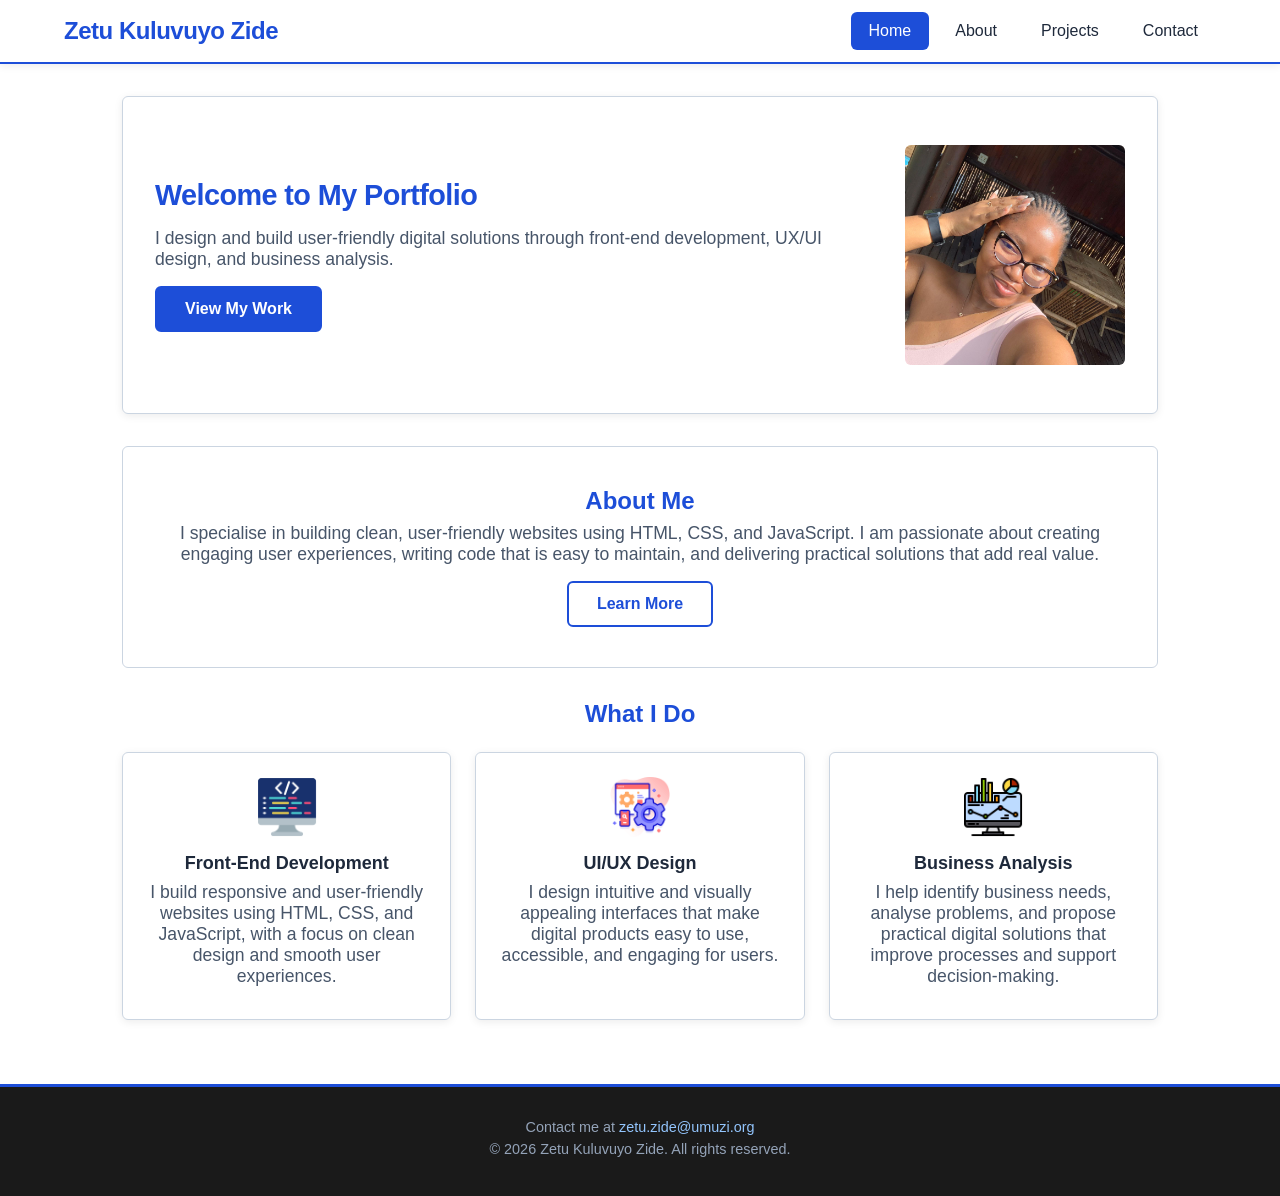
<file: index.html>
<!DOCTYPE html>
<html lang="en">
<head>
    <meta charset="UTF-8">
    <meta name="viewport" content="width=device-width, initial-scale=1.0">
    <meta name="description" content="Zetu Kuluvuyo Zide's portfolio — a front-end developer and UI/UX designer building clean, user-friendly digital solutions using HTML, CSS, and JavaScript." />
    <title>Portfolio - Zetu Kuluvuyo Zide</title>
    <link rel="stylesheet" href="css/styles.css">
</head>
<body>
    <a href="#main-content" class="skip-link">Skip to main content</a>

    <header class="header">
        <h1>Zetu Kuluvuyo Zide</h1>
        <nav>
            <ul>
                <li><a href="index.html" class="nav-links active" aria-current="page">Home</a></li>
                <li><a href="about.html" class="nav-links">About</a></li>
                <li><a href="projects.html" class="nav-links">Projects</a></li>
                <li><a href="contact.html" class="nav-links">Contact</a></li>
            </ul>
        </nav>
    </header>

    <main id="main-content">
        <section class="hero">
            <div class="hero-text">
                <h2>Welcome to My Portfolio</h2>
                <p>I design and build user-friendly digital solutions through front-end development, UX/UI design, and business analysis.</p>
                <a href="projects.html" class="btn">View My Work</a>
            </div>
            <figure>
                <img src="images/profile.jpg" alt="A picture of Zetu Kuluvuyo Zide">
                <!-- <figcaption>Zetu Kuluvuyo Zide — Front-End Developer</figcaption> --> 
            </figure>
        </section>

        <section class="intro">
            <h2>About Me</h2>
            <p>I specialise in building clean, user-friendly websites using HTML, CSS, and JavaScript. I am passionate about creating engaging user experiences, writing code that is easy to maintain, and delivering practical solutions that add real value.</p>
            <a href="about.html" class="btn sec">Learn More</a>
        </section>

        <section class="highlights">
            <h2>What I Do</h2>
            <div class="cards">
                <article class="card">
                    <figure>
                        <img src="images/programming.png" alt="Browser icon window with code symbols representing web development.">
                        <figcaption>Front-End Development</figcaption>
                    </figure>
                    <p>I build responsive and user-friendly websites using HTML, CSS, and JavaScript, with a focus on clean design and smooth user experiences.</p>
                </article>

                <article class="card">
                    <figure>
                        <img src="images/uiux.png" alt="UI/UX icon representing user interface and user experience design.">
                        <figcaption>UI/UX Design</figcaption>
                    </figure>
                    <p>I design intuitive and visually appealing interfaces that make digital products easy to use, accessible, and engaging for users.</p>
                </article>

                <article class="card">
                    <figure>
                        <img src="images/ba.png" alt="Computer monitor icon with charts and UI elements representing business analysis.">
                        <figcaption>Business Analysis</figcaption>
                    </figure>
                    <p>I help identify business needs, analyse problems, and propose practical digital solutions that improve processes and support decision-making.</p>
                </article>
            </div>
        </section>
    </main>
    
    <footer class="footer">
        <p>Contact me at <a href="mailto:zetu.zide@umuzi.org">zetu.zide@umuzi.org</a></p>
        <p>&copy; 2026 Zetu Kuluvuyo Zide. All rights reserved.</p>
    </footer>
</body>
</html>
</file>
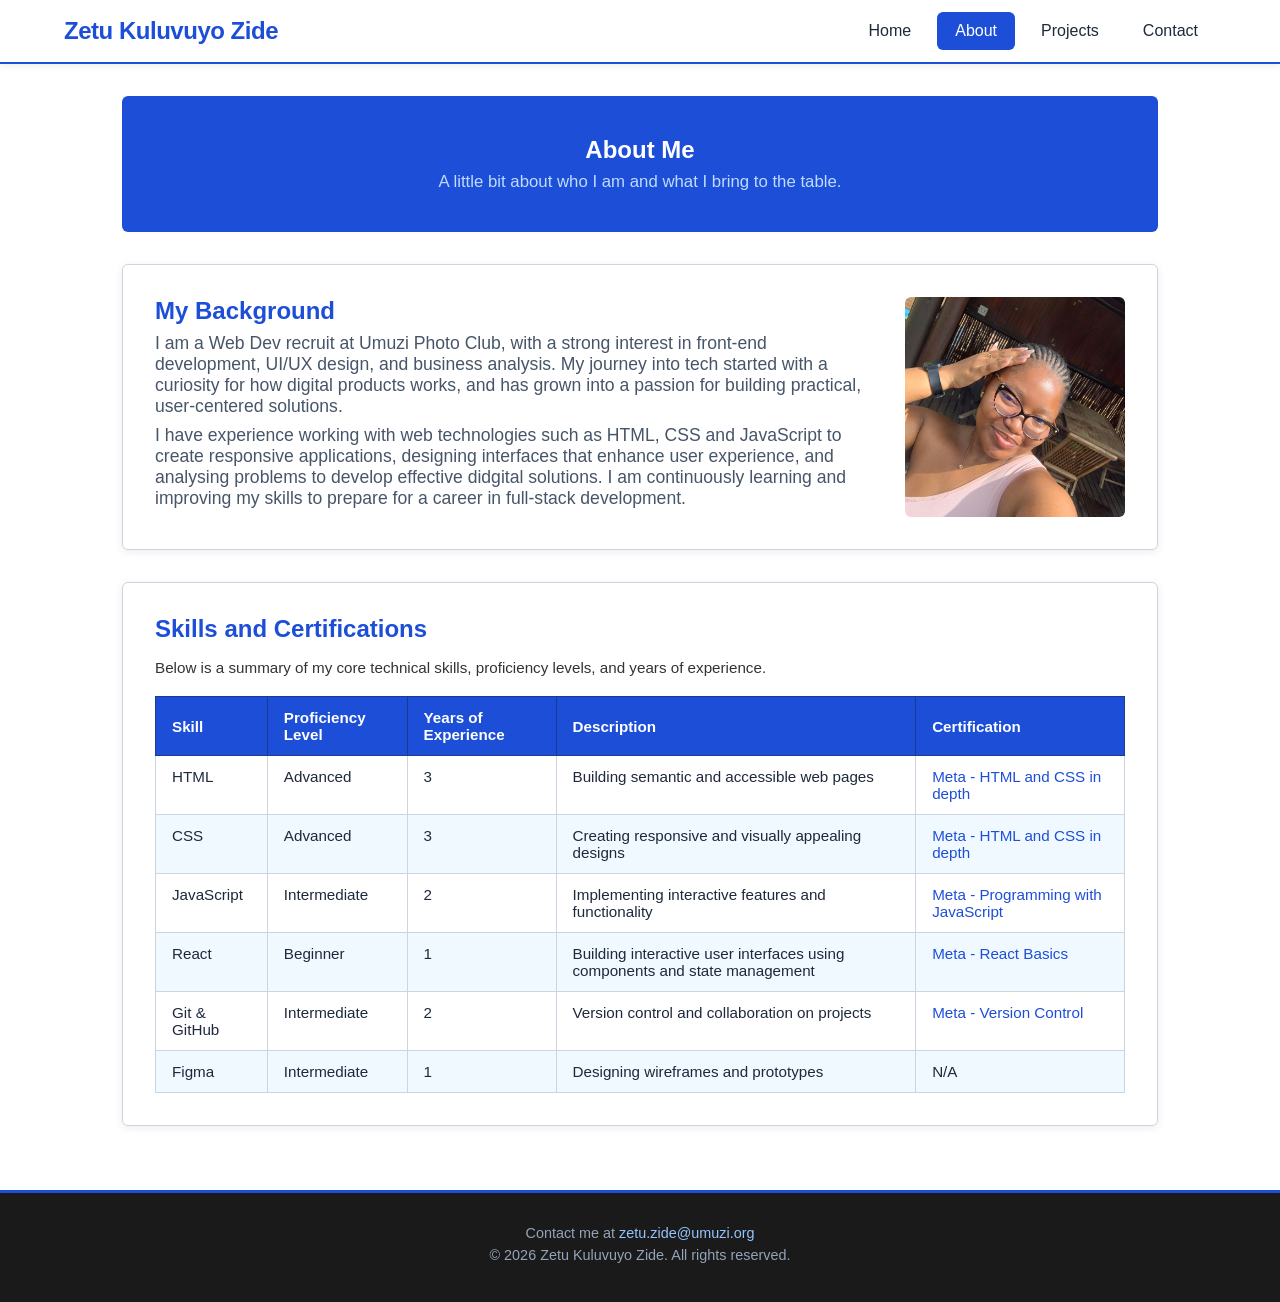
<file: about.html>
<!DOCTYPE html>
<html lang="en">
<head>
    <meta charset="UTF-8">
    <meta name="viewport" content="width=device-width, initial-scale=1.0">
    <meta name="description" content="Learn more about Zetu Kuluvuyo Zide — a front-end developer and web dev recruit at Umuzi with skills in HTML, CSS, JavaScript, React, Figma, and UI/UX design." />
    <title>About - Zetu Kuluvuyo Zide</title>
    <link rel="stylesheet" href="css/styles.css">
</head>
<body>
    <a href="#main-content" class="skip-link">Skip to main content</a>

    <header class="header">
        <h1>Zetu Kuluvuyo Zide</h1>
        <nav>
            <ul>
                <li><a href="index.html" class="nav-links">Home</a></li>
                <li><a href="about.html" class="nav-links active" aria-current="page">About</a></li>
                <li><a href="projects.html" class="nav-links">Projects</a></li>
                <li><a href="contact.html" class="nav-links">Contact</a></li>
            </ul>
        </nav>
    </header>

    <main id="main-content">
        <section class="hero-pg">
            <h2>About Me</h2>
            <p>A little bit about who I am and what I bring to the table.</p>
        </section>

        <section class="about">
            <div class="bio">
                <h2>My Background</h2>
                <p>I am a Web Dev recruit at Umuzi Photo Club, with a strong interest in front-end development, UI/UX design, and business analysis. My journey into tech started with a curiosity for how digital products works, and has grown into a passion for building practical, user-centered solutions.</p>
                <p>I have experience working with web technologies such as HTML, CSS and JavaScript to create responsive applications, designing interfaces that enhance user experience, and analysing problems to develop effective didgital solutions. I am continuously learning and improving my skills to prepare for a career in full-stack development.</p>
            </div>
            <figure>
                <img src="images/profile.jpg" alt="A picture of Zetu Kuluvuyo Zide">
                <!-- <figcaption>Zetu Kuluvuyo Zide — Front-End Developer</figcaption> --> 
            </figure>
        </section>

        <section class="skills">
            <h2>Skills and Certifications</h2>

            <table>
                <caption>Below is a summary of my core technical skills, proficiency levels, and years of experience.</caption>
                <thead>
                    <tr>
                        <th scope="col">Skill</th>
                        <th scope="col">Proficiency Level</th>
                        <th scope="col">Years of Experience</th>
                        <th scope="col">Description</th>
                        <th scope="col">Certification</th>
                    </tr>
                </thead>

                <tbody>
                    <tr>
                        <td>HTML</td>
                        <td>Advanced</td>
                        <td>3</td>
                        <td>Building semantic and accessible web pages</td>
                        <td><a rel="noopener noreferrer" href="https://coursera.org/share/9fc8304fe3d6617555615bdfcbfa041f" target="_blank">Meta - HTML and CSS in depth</a></td>
                    </tr>

                    <tr>
                        <td>CSS</td>
                        <td>Advanced</td>
                        <td>3</td>
                        <td>Creating responsive and visually appealing designs</td>
                        <td><a rel="noopener noreferrer" href="https://coursera.org/share/9fc8304fe3d6617555615bdfcbfa041f" target="_blank">Meta - HTML and CSS in depth</a></td>
                    </tr>

                    <tr>
                        <td>JavaScript</td>
                        <td>Intermediate</td>
                        <td>2</td>
                        <td>Implementing interactive features and functionality</td>
                        <td><a rel="noopener noreferrer" href="https://coursera.org/share/99a32f0c3cd2986bb9b42d97c8bc30fa" target="_blank">Meta - Programming with JavaScript</a></td>
                    </tr>

                    <tr>
                        <td>React</td>
                        <td>Beginner</td>
                        <td>1</td>
                        <td>Building interactive user interfaces using components and state management</td>
                        <td><a rel="noopener noreferrer" href="https://coursera.org/share/33989a48c0cff9a05628ff9dcdf0a055" target="_blank">Meta - React Basics</a></td>
                    </tr>

                    <tr>
                        <td>Git &amp; GitHub</td>
                        <td>Intermediate</td>
                        <td>2</td>
                        <td>Version control and collaboration on projects</td>
                        <td><a rel="noopener noreferrer" href="https://coursera.org/share/a8af14a69a81bbbfe6164c67e98ebd15" target="_blank">Meta - Version Control</a></td>
                    </tr>

                    <tr>
                        <td>Figma</td>
                        <td>Intermediate</td>
                        <td>1</td>
                        <td>Designing wireframes and prototypes</td>
                        <td>N/A</td>
                    </tr>
                </tbody>
            </table>
        </section>
    </main>
    
    <footer class="footer">
        <p>Contact me at <a href="mailto:zetu.zide@umuzi.org">zetu.zide@umuzi.org</a></p>
        <p>&copy; 2026 Zetu Kuluvuyo Zide. All rights reserved.</p>
    </footer>
</body>
</html>
</file>
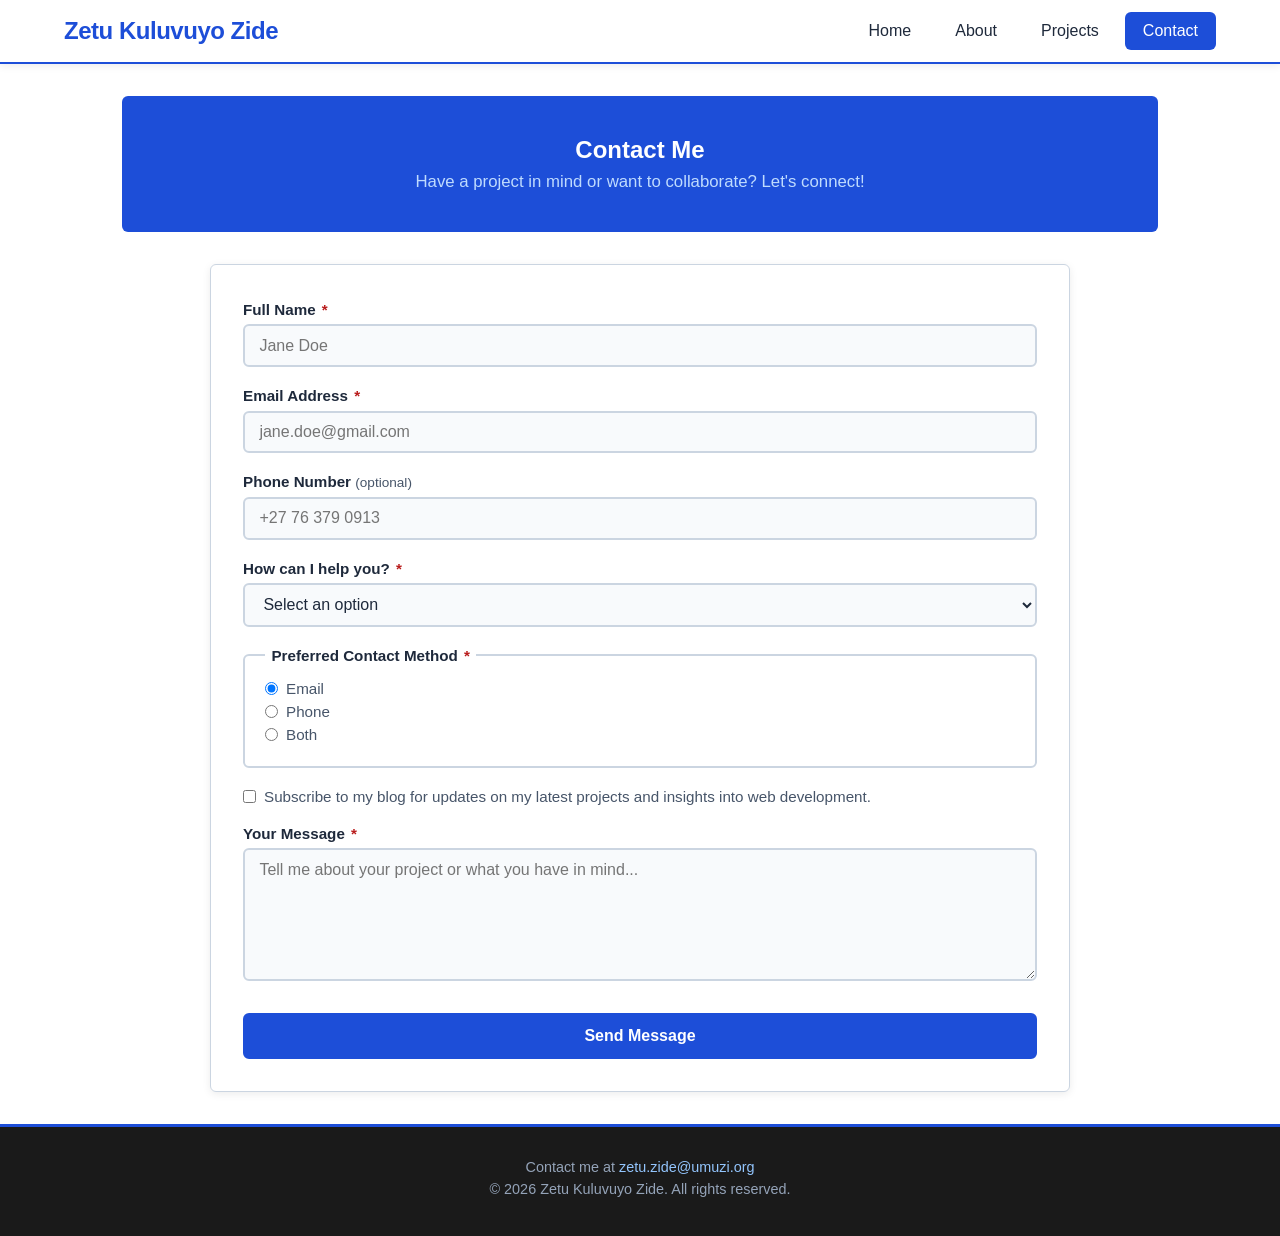
<file: contact.html>
<!DOCTYPE html>
<html lang="en">
<head>
    <meta charset="UTF-8">
    <meta name="viewport" content="width=device-width, initial-scale=1.0">
    <meta name="description" content="Get in touch with Zetu Kuluvuyo Zide for freelance projects, collaborations, or job opportunities in front-end development and UI/UX design." />
    <title>Contact - Zetu Kuluvuyo Zide</title>
    <link rel="stylesheet" href="css/styles.css">
</head>
<body>
    <a href="#main-content" class="skip-link">Skip to main content</a>

    <header class="header">
        <h1>Zetu Kuluvuyo Zide</h1>
        <nav>
            <ul>
                <li><a href="index.html" class="nav-links">Home</a></li>
                <li><a href="about.html" class="nav-links">About</a></li>
                <li><a href="projects.html" class="nav-links">Projects</a></li>
                <li><a href="contact.html" class="nav-links active" aria-current="page">Contact</a></li>
            </ul>
        </nav>
    </header>
    
    <main id="main-content">
        <section class="hero-pg">
            <h2>Contact Me</h2>
            <p>Have a project in mind or want to collaborate? Let's connect!</p>
        </section>

        <section class="contact">
            <form action="#" method="post">
                <div id="form-feedback" aria-live="polite" aria-atomic="true"></div>

                <label for="name">Full Name <span class="required">*</span></label>
                <input type="text" id="name" name="name" placeholder="Jane Doe" required minlength="2" maxlength="50" autocomplete="name">

                <label for="email">Email Address <span class="required">*</span></label>
                <input type="email" id="email" name="email" placeholder="jane.doe@gmail.com" autocomplete="email" required>

                <label for="phone">Phone Number <span class="form-hint">(optional)</span></label>
                <input type="tel" id="phone" name="phone" placeholder="+27 76 379 0913" pattern="[+]?[0-9\s\-]{7,15}" title="Enter a valid phone number, e.g. +27 76 379 0913" autocomplete="tel">

                <label for="enquiry">How can I help you? <span class="required">*</span></label>
                <select id="enquiry" name="enquiry" required>
                    <option value="" disabled selected>Select an option</option>
                    <option value="freelance">Freelance Project</option>
                    <option value="collaboration">Collaboration</option>
                    <option value="job">Job Opportunity</option>
                    <option value="feedback">Feedback</option>
                    <option value="other">Other</option>
                </select>

                <fieldset>
                    <legend>Preferred Contact Method <span class="required">*</span></legend>
                    <label class="radio-label">
                        <input type="radio" name="contact" value="email" required checked>
                        Email
                    </label>

                    <label class="radio-label">
                        <input type="radio" name="contact" value="phone" required>
                        Phone
                    </label>

                    <label class="radio-label">
                        <input type="radio" name="contact" value="both" required>
                        Both
                    </label>
                </fieldset>

                <label class="checkbox-label">
                    <input type="checkbox" id="blog" name="blog" value="yes">
                    Subscribe to my blog for updates on my latest projects and insights into web development.
                </label>

                <label for="message">Your Message <span class="required">*</span></label>
                <textarea id="message" name="message" placeholder="Tell me about your project or what you have in mind..." required minlength="20" rows="6"></textarea>

                <button id="submit" type="submit" class="btn form-btn">Send Message</button>
            </form>
        </section>
    </main>
    
    <footer class="footer">
        <p>Contact me at <a href="mailto:zetu.zide@umuzi.org">zetu.zide@umuzi.org</a></p>
        <p>&copy; 2026 Zetu Kuluvuyo Zide. All rights reserved.</p>
    </footer>
</body>
</html>
</file>
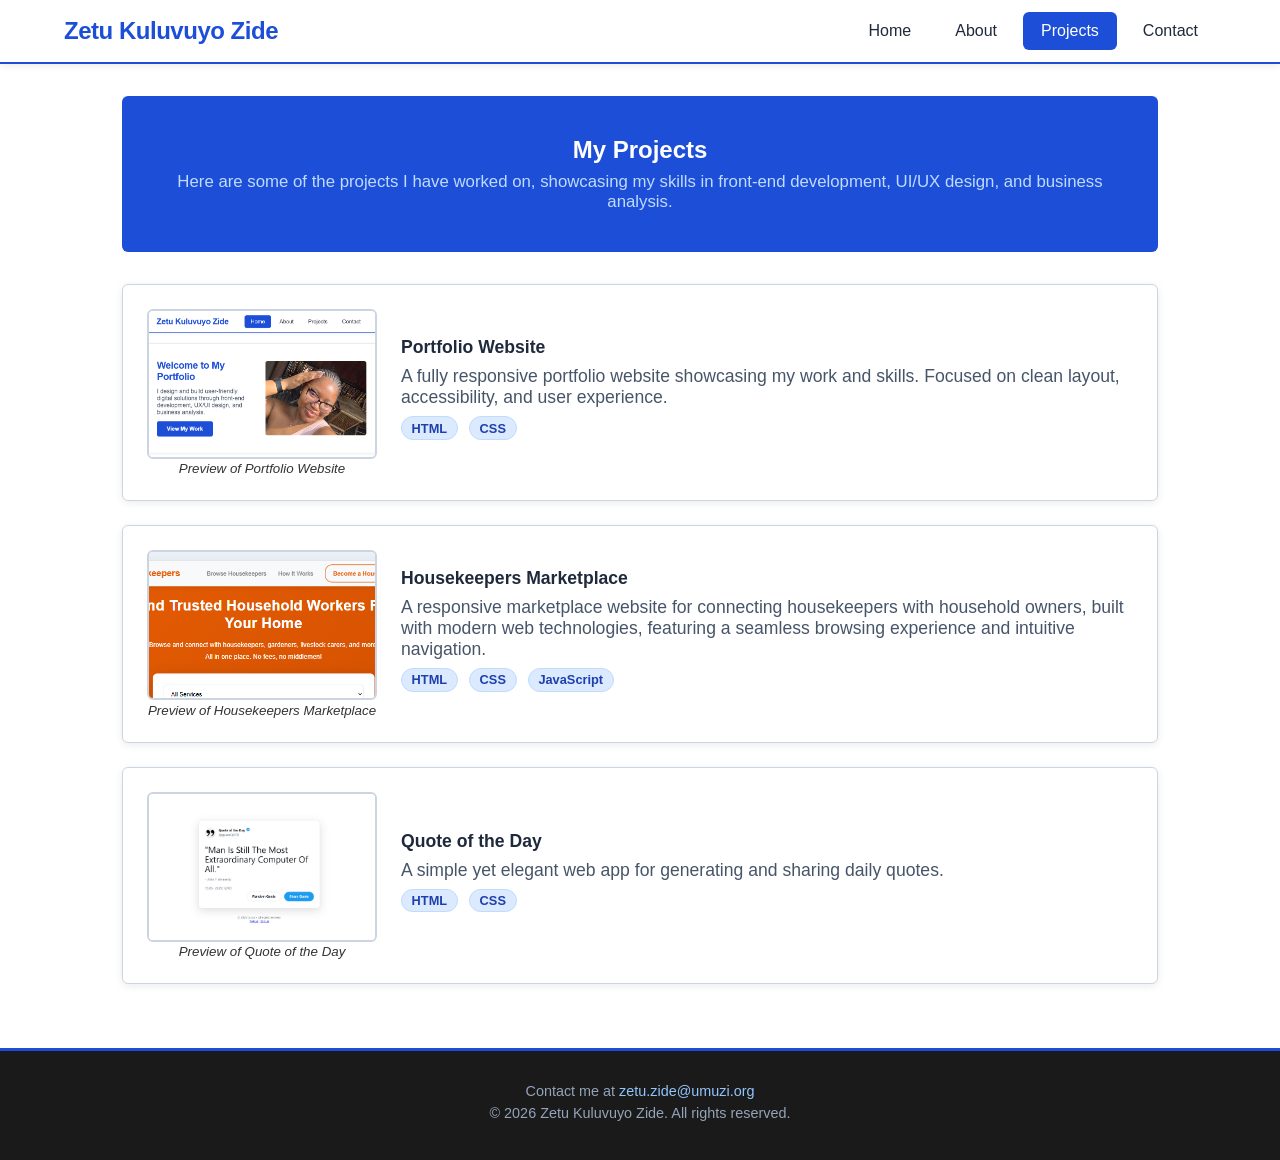
<file: projects.html>
<!DOCTYPE html>
<html lang="en">
<head>
    <meta charset="UTF-8">
    <meta name="viewport" content="width=device-width, initial-scale=1.0">
    <meta name="description" content="Explore projects by Zetu Kuluvuyo Zide, including a responsive portfolio website, a housekeepers marketplace, and a Quote of the Day app." />
    <title>Projects - Zetu Kuluvuyo Zide</title>
    <link rel="stylesheet" href="css/styles.css">
</head>
<body>
    <a href="#main-content" class="skip-link">Skip to main content</a>

    <header class="header">
        <h1>Zetu Kuluvuyo Zide</h1>
        <nav>
            <ul>
                <li><a href="index.html" class="nav-links">Home</a></li>
                <li><a href="about.html" class="nav-links">About</a></li>
                <li><a href="projects.html" class="nav-links active" aria-current="page">Projects</a></li>
                <li><a href="contact.html" class="nav-links">Contact</a></li>
            </ul>
        </nav>
    </header>
    
    <main id="main-content">
        <section class="hero-pg">
            <h2>My Projects</h2>
            <p>Here are some of the projects I have worked on, showcasing my skills in front-end development, UI/UX design, and business analysis.</p>
        </section>
        
        <section class="projects">
            <article class="project-card">
                <figure>
                    <img src="images/portfolio.png" alt="Portfolio Website">
                    <figcaption>Preview of Portfolio Website</figcaption>
                </figure>
                <section class="project-info">
                    <h2>Portfolio Website</h2>
                    <p>A fully responsive portfolio website showcasing my work and skills. Focused on clean layout, accessibility, and user experience.</p>
                    <p class="project-tags"><span class="tag">HTML</span> <span class="tag">CSS</span></p>
                </section>
            </article>

            <article class="project-card">
                <figure>
                    <img src="images/housekeepers.png" alt="Housekeepers Marketplace">
                    <figcaption>Preview of Housekeepers Marketplace</figcaption>
                </figure>
                <section class="project-info">
                    <h2>Housekeepers Marketplace</h2>
                    <p>A responsive marketplace website for connecting housekeepers with household owners, built with modern web technologies, featuring a seamless browsing experience and intuitive navigation.</p>
                    <p class="project-tags"><span class="tag">HTML</span> <span class="tag">CSS</span> <span class="tag">JavaScript</span></p>
                </section>
            </article>

            <article class="project-card">
                <figure>
                    <img src="images/gQOTD.png" alt="Quote of the Day App">
                    <figcaption>Preview of Quote of the Day</figcaption>
                </figure>
                <section class="project-info">
                    <h2>Quote of the Day</h2>
                    <p>A simple yet elegant web app for generating and sharing daily quotes.</p>
                    <p class="project-tags"><span class="tag">HTML</span> <span class="tag">CSS</span></p>
                </section>
            </article>
        </section>
    </main>
    
    <footer class="footer">
        <p>Contact me at <a href="mailto:zetu.zide@umuzi.org">zetu.zide@umuzi.org</a></p>
        <p>&copy; 2026 Zetu Kuluvuyo Zide. All rights reserved.</p>
    </footer>
</body>
</html>
</file>
<file: css/styles.css>
/*All styles*/
* {
    box-sizing: border-box;
    margin: 0;
    padding: 0;
}

body {
    font-family: 'Segoe UI', Tahoma, Geneva, Verdana, sans-serif;
    margin: 0;
    padding: 0;
    color: #333;
}

a {
    text-decoration: none;
    color: #1d4ed8;
}

ul {
    list-style: none;
}

img {
    max-width: 100%;
    display: block;
    border-radius: 6px;
}

.header {
    background-color: #ffffff;
    border-bottom: 2px solid #1d4ed8;
    position: sticky;
    top: 0;
    z-index: 100;
    box-shadow: 0 2px 8px rgba(0, 0, 0, 0.08);
    margin: auto;
    padding: 0 4rem;
    display: flex;
    align-items: center;
    justify-content: space-between;
    height: 64px;
}

.header h1, .hero h2 {
    margin: 0;
    font-weight: 700;
    color: #1d4ed8;
    letter-spacing: -0.02em;
    font-size: 1.5rem;
}

nav ul {
    display: flex;
    gap: 0.5em;
}

.nav-links {
    display: inline-block;
    padding: 0.5rem 1rem;
    border-radius: 6px;
    font-weight: 500;
    color: #1e293b;
    transition: background-color 0.2s ease, color 0.2s ease;
    border: 2px solid transparent;
}

.nav-links:hover {
    background-color: #dbeafe;
    color: #1d4ed8;
    text-decoration: none;
}

.nav-links:focus-visible {
    outline: 3px solid #1d4ed8;
    outline-offset: 2px;
}

.nav-links.active {
    background-color: #1d4ed8;
    color: white;
}

main {
    max-width: 1100px;
    margin: 0 auto;
    padding: 2rem;
}

/*Index page styles*/
.hero {
    display: flex;
    align-items: center;
    gap: 2rem;
    padding: 3rem 2rem;
    background-color: #ffffff;
    border-radius: 6px;
    border: 1px solid #cbd5e1;
    margin-bottom: 2rem;
    box-shadow: 0 2px 8px rgba(0, 0, 0, 0.08);
}

.hero-text {
    flex: 1;
}

.hero h2 {
    font-size: 1.8rem;
    color: #1d4ed8;
    margin-bottom: 1rem;
}

.hero p, .highlights p, .intro p, .bio p, .skills p, .project-info p {
    font-size: 1.1rem;
    margin-top: 0.5rem;
    margin-bottom: 0.5rem;
    color: #475569;
}

.hero img {
    flex: 0 0 300px;
    width: 100%;
    height: 220px;
    object-fit: cover;
}

.intro {
    padding: 2.5rem;
    background-color: #ffffff;
    border-radius: 6px;
    border: 1px solid #cbd5e1;
    margin-bottom: 2rem;
    text-align: center;
}

.intro h2, .about h2, .skills h2 {
    color: #1d4ed8;
}

.highlights {
    margin-bottom: 2rem;
}
 
.highlights h2 {
    text-align: center;
    margin-bottom: 1.5rem;
    color: #1d4ed8;
}
 
.cards {
    display: flex;
    gap: 1.5rem;
}

.card {
    flex: 1;
    background-color: #ffffff;
    border: 1px solid #cbd5e1;
    border-radius: 6px;
    padding: 1.5rem;
    text-align: center;
    box-shadow: 0 2px 8px rgba(0, 0, 0, 0.08);
    transition: transform 0.2s ease, box-shadow 0.2s ease;
}
 
.card:hover {
    transform: translateY(-4px);
    box-shadow: 0 8px 20px rgba(0, 0, 0, 0.12);
}
 
.card img {
    width: 60px;
    height: 60px;
    object-fit: contain;
    margin: 0 auto 1rem;
}
 
.card figcaption {
    color: #1e293b;
    margin-bottom: 0.5rem;
    font-weight: bold;
    font-size: large;
    font-style: normal;
}

.btn {
    display: inline-block;
    background-color: #1d4ed8;
    color: #ffffff;
    font-weight: 600;
    padding: 0.75rem 1.75rem;
    border-radius: 6px;
    border: 2px solid #1d4ed8;
    cursor: pointer;
    font-family: inherit;
    font-size: 1rem;
    transition: background-color 0.2s ease , transform 0.2s ease;
    margin-top: 0.5rem;
}

.sec {
    background-color: #ffffff;
    color: #1d4ed8;
}

.btn:hover {
    background-color: #dbeafe;
    border-color: #dbeafe;
    color: #1d4ed8;
    text-decoration: none;
    transform: translateY(-1px);
}

.btn:focus-visible {
    outline: 3px solid #1d4ed8;
    outline-offset: 3px;
}

/*all hero styles*/
.hero-pg {
    padding: 2.5rem 2rem;
    background-color: #1d4ed8;
    border-radius: 6px;
    margin-bottom: 2rem;
    text-align: center;
}

.hero-pg h2 {
    color: #ffffff;
    margin-bottom: 0.5rem;
}

.hero-pg p {
    color: #bfdbfe;
    font-size: 1.05rem;
    margin: 0;
}

/*About page styles*/
.about {
    background-color: #ffffff;
    border: 1px solid #cbd5e1;
    border-radius: 6px;
    padding: 2rem;
    margin-bottom: 2rem;
    box-shadow: 0 2px 8px rgba(0, 0, 0, 0.08);
    display: flex;
    gap: 2rem;
    align-items: flex-start;
}
 
.bio {
    flex: 1;
}
 
.about img {
    flex: 0 0 200px;
    width: 100%;
    height: 220px;
    object-fit: cover;
}

.skills {
    background-color: #ffffff;
    border: 1px solid #cbd5e1;
    border-radius: 6px;
    padding: 2rem;
    margin-bottom: 2rem;
    box-shadow: 0 2px 8px rgba(0, 0, 0, 0.08);
}
 
caption {
    margin-bottom: 1.25rem;
    text-align: start;
}
 
table {
    width: 100%;
    border-collapse: collapse;
    margin-top: 1rem;
    font-size: 0.95rem;
}
 
th {
    background-color: #1d4ed8;
    color: #ffffff;
    text-align: left;
    padding: 0.75rem 1rem;
    border: 1px solid #1e3a8a;
    font-weight: 600;
}
 
td {
    padding: 0.75rem 1rem;
    border: 1px solid #cbd5e1;
    color: #1e293b;
    vertical-align: top;
}
 
tbody tr:nth-child(even) {
    background-color: #f0f9ff;
}
 
tbody tr:hover {
    background-color: #dbeafe;
}

/*Projects page styles*/
.projects {
    display: flex;
    flex-direction: column;
    gap: 1.5rem;
    margin-bottom: 2rem;
}
 
.project-card {
    display: flex;
    gap: 1.5rem;
    background-color: #ffffff;
    border: 1px solid #cbd5e1;
    border-radius: 6px;
    padding: 1.5rem;
    box-shadow: 0 2px 8px rgba(0, 0, 0, 0.08);
    transition: transform 0.2s ease, box-shadow 0.2s ease;
}
 
.project-card:hover {
    transform: translateY(-3px);
    box-shadow: 0 8px 20px rgba(0, 0, 0, 0.12);
}
 
.project-card img {
    width: 230px;
    height: 150px;
    object-fit: cover;
    flex-shrink: 0;
    border: 2px solid #cbd5e1;
}

figcaption {
    margin-top: 1%;
    font-size: smaller;
    text-align: center;
    font-style: italic;
}
 
.project-info {
    flex: 1;
    align-content: center;
}

.project-info h2 {
    color: #1e293b;
    margin-bottom: 0.5rem;
    font-size: 1.1rem;
}
 
.project-tags {
    margin-top: 0.75rem;
    margin-bottom: 0;
}
 
.tag {
    display: inline-block;
    background-color: #dbeafe;
    color: #1e40af;
    font-size: 0.8rem;
    font-weight: 600;
    padding: 0.2rem 0.6rem;
    border-radius: 99px;
    margin-right: 0.4rem;
    border: 1px solid #bfdbfe;
}

/*Contact page styles*/
.contact {
    background-color: #ffffff;
    border: 1px solid #cbd5e1;
    border-radius: 6px;
    padding: 2rem;
    margin-bottom: 2rem;
    box-shadow: 0 2px 8px rgba(0, 0, 0, 0.08);
    margin: auto;
    max-width: 860px;
}

form {
    margin-top: 0.25rem;
}
 
label {
    display: block;
    font-weight: 600;
    margin-bottom: 0.4rem;
    color: #1e293b;
    font-size: 0.95rem;
}
 
input, select, textarea {
    width: 100%;
    padding: 0.65rem 0.9rem;
    border: 2px solid #cbd5e1;
    border-radius: 6px;
    font-family: 'Segoe UI', Tahoma, Geneva, Verdana, sans-serif;
    font-size: 1rem;
    color: #1e293b;
    background-color: #f8fafc;
    transition: border-color 0.2s ease, box-shadow 0.2s ease;
    margin-bottom: 1.25rem;
}
 
input:focus, select:focus, textarea:focus {
    outline: none;
    border-color: #1d4ed8;
    box-shadow: 0 0 0 3px rgba(29, 78, 216, 0.2);
    background-color: #ffffff;
}
 
.form-hint {
    font-weight: 400;
    color: #475569;
    font-size: 0.85rem;
}
 
.required {
    color: #b91c1c;
    margin-left: 2px;
}
 
fieldset {
    border: 2px solid #cbd5e1;
    border-radius: 6px;
    padding: 1rem 1.25rem;
    margin-bottom: 1.25rem;
}
 
fieldset legend {
    font-weight: 600;
    color: #1e293b;
    padding: 0 0.4rem;
    font-size: 0.95rem;
}
 
.radio-group {
    display: flex;
    gap: 1.5rem;
    margin-top: 0.5rem;
}
 
.radio-label,
.checkbox-label {
    display: flex;
    align-items: center;
    gap: 0.5rem;
    cursor: pointer;
    font-weight: 400;
    color: #475569;
}
 
.radio-label input,
.checkbox-label input {
    width: auto;
    margin: 0;
}

.checkbox-label {
    margin-bottom: 1.25rem;
}

.form-btn {
    width: 100%;
}

#submit {
    cursor: pointer;
}

.skip-link {
    position: absolute;
    top: -100%;
    left: 0;
    background: #000;
    color: #fff;
    padding: 0.5rem 1rem;
    z-index: 100;
}

.skip-link:focus {
    top: 0;
}

/*Footer styles*/
.footer {
    background-color: #1a1a1a;
    color: #f1f5f9;
    padding: 2rem;
    text-align: center;
    border-top: 3px solid #1d4ed8;
}

.footer p {
    color: #94a3b8;
    margin-bottom: 0.4rem;
    font-size: 0.9rem;
}

.footer a {
    color: #93c5fd;
}
 
.footer a:hover {
    color: #ffffff;
}

@keyframes fadeInUp {
    from {
        opacity: 0;
        transform: translateY(16px);
    }
    to {
        opacity: 1;
        transform: translateY(0);
    }
}

.hero, .intro, .highlights,
.hero-pg, .about, .skills,
.projects, .contact {
    animation: fadeInUp 0.45s ease both;
}

/*Responsive styles for different screen sizes*/
/** * For tablets and smaller screens
 */
@media (max-width: 768px) {
 
    .header {
        padding: 0 1.5rem;
    }
 
    .nav-links {
        padding: 0.4rem 0.6rem;
        font-size: 0.9rem;
    }
 
    .hero {
        flex-direction: column;
        padding: 2rem 1.5rem;
        text-align: center;
    }
 
    .hero img {
        flex: none;
        width: 100%;
        height: 220px;
    }
 
    .cards {
        flex-direction: column;
    }
 
    .about {
        flex-direction: column;
    }
 
    .about img {
        flex: none;
        width: 100%;
        height: 220px;
    }
 
    .project-card {
        flex-direction: column;
    }
 
    .project-card img {
        width: 100%;
        height: 180px;
    }
 
    .skills {
        overflow-x: auto;
    }
 
    main {
        padding: 1.5rem 1rem;
    }
}
 
/* small phones */
@media (max-width: 480px) {
 
    .header {
        flex-direction: column;
        height: auto;
        padding: 0.75rem 1rem;
        gap: 0.4rem;
    }
 
    .header h1 {
        font-size: 1.2rem;
    }
 
    .nav-links {
        padding: 0.3rem 0.5rem;
        font-size: 0.82rem;
    }
 
    .hero h2 {
        font-size: 1.4rem;
    }
 
    .hero-pg {
        padding: 1.75rem 1rem;
    }
 
    .card {
        padding: 1.25rem;
    }
 
    .btn {
        display: block;
        text-align: center;
        width: 100%;
    }
 
    main {
        padding: 1rem 0.75rem;
    }
 
    .footer {
        padding: 1.5rem 1rem;
        font-size: 0.85rem;
    }
}
</file>
